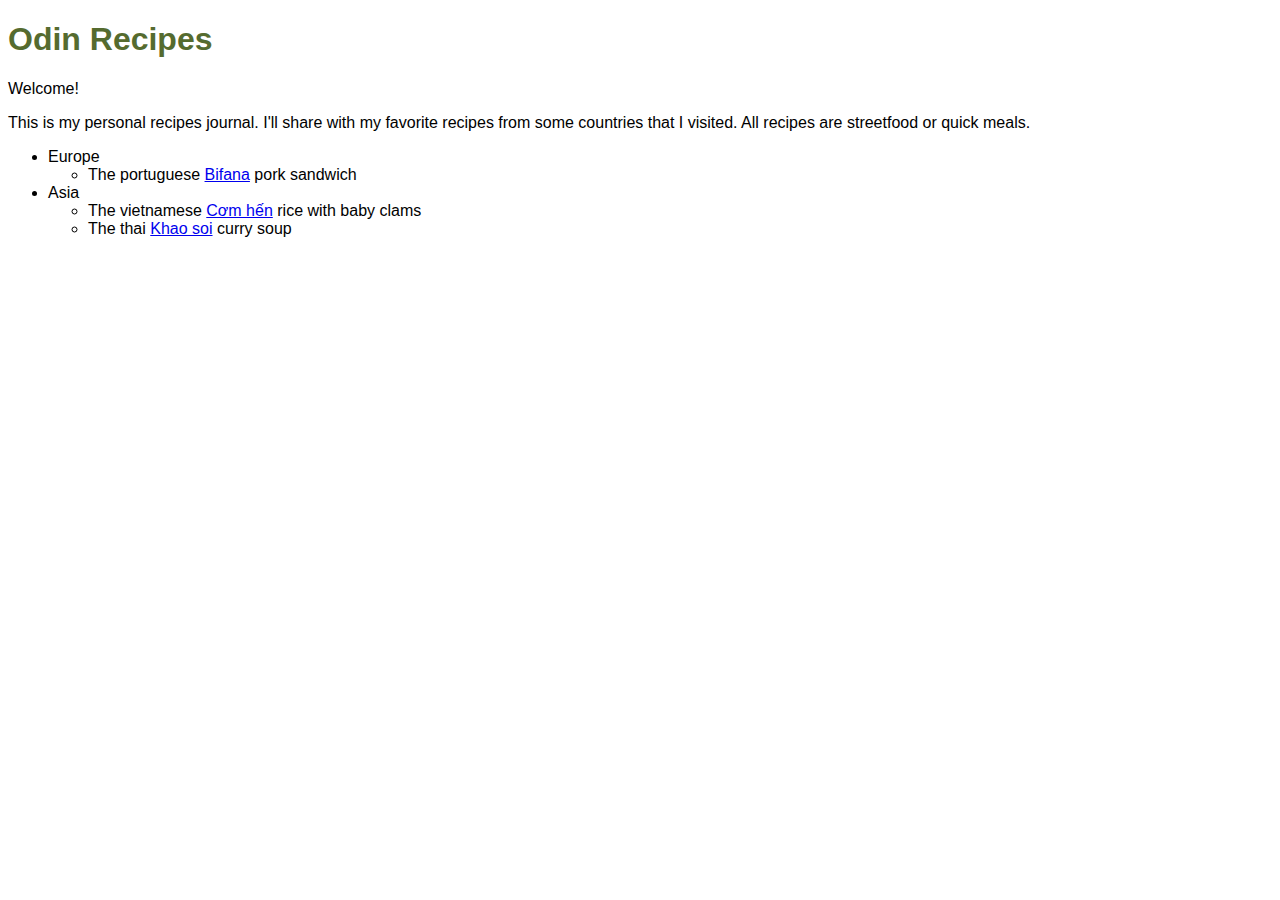
<file: index.html>
<!DOCTYPE html>
<html lang="en">
<head>
    <meta charset="UTF-8">
    <meta name="viewport" content="width=device-width, initial-scale=1.0">
    <title>Document</title>
    <style>
        body {
            font-family: Arial, Helvetica, sans-serif;
        }
        h1 {
            color: darkolivegreen;
            font-family: Impact, Haettenschweiler, 'Arial Narrow Bold', sans-serif;
        }
    </style>
</head>
<body>
    <h1>Odin Recipes</h1>
    <p>Welcome!</p>
    <p>This is my personal recipes journal. I'll share with my favorite recipes from some countries that I visited. 
        All recipes are streetfood or quick meals.</p>

    <ul>
        <li>Europe</li>
            <ul>
                <li>The portuguese <a href="recipes/bifana.html">Bifana</a> pork sandwich</li> 
            </ul>
        <li>Asia</li>
            <ul>
                <li>The vietnamese <a href="recipes/com-hen.html">Cơm hến</a> rice with baby clams</li> 
                <li>The thai <a href="recipes/khao-soi.html">Khao soi</a> curry soup</li>
            </ul>
    </ul>
</body>
</html>
</file>
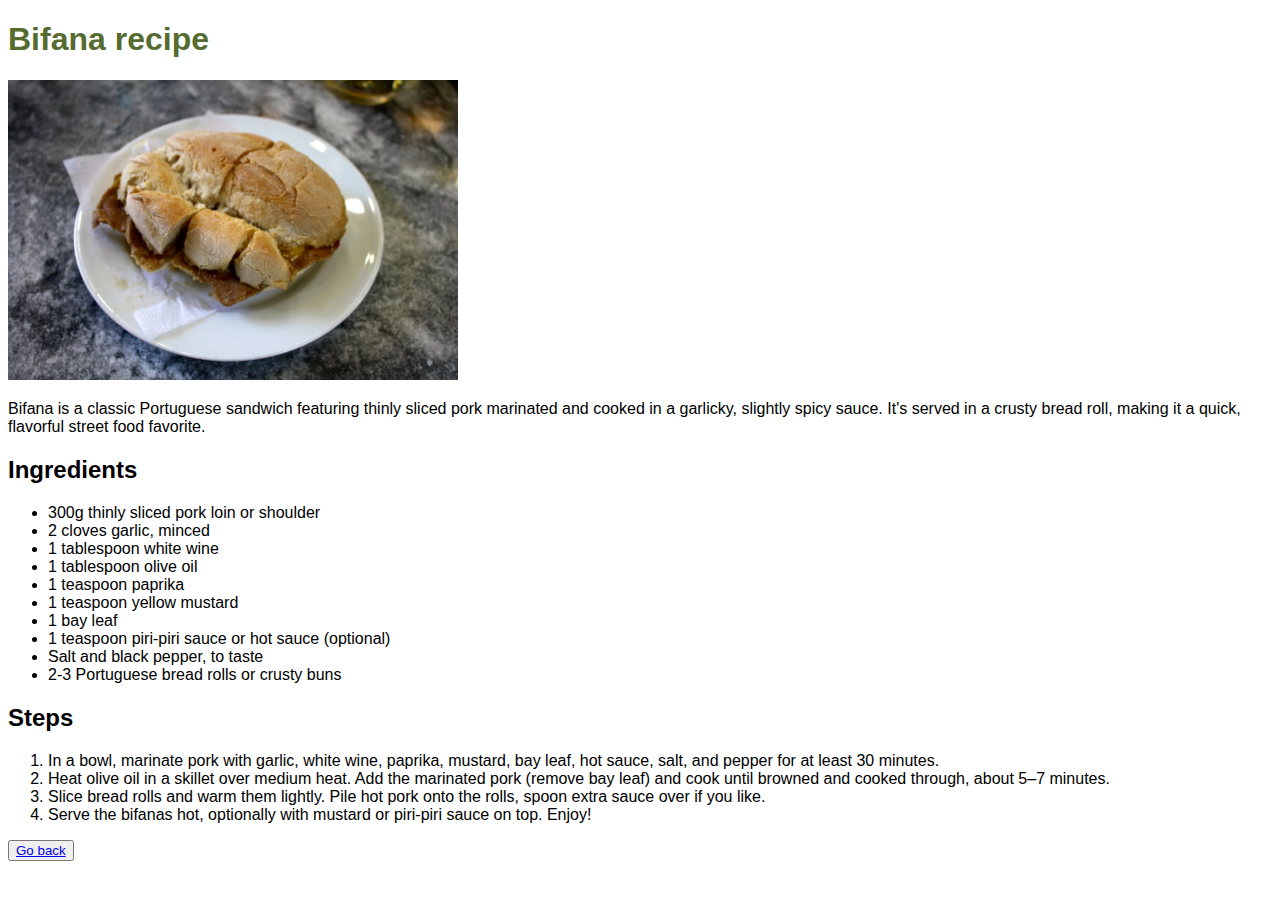
<file: recipes/bifana.html>
<!DOCTYPE html>
<html lang="en">
<head>
    <meta charset="UTF-8">
    <meta name="viewport" content="width=device-width, initial-scale=1.0">
    <title>Bifana recipe</title>
    <style>
        body {
            font-family: Arial, Helvetica, sans-serif;
        }
        h1 {
            color: darkolivegreen;
            font-family: Impact, Haettenschweiler, 'Arial Narrow Bold', sans-serif;
        }
    </style>
</head>
<body>
    <h1>Bifana recipe</h1>
    <img src="../images/bifana.jpeg" alt="a bifana sandwich" height="300"/>
    <p>
    Bifana is a classic Portuguese sandwich featuring thinly sliced pork marinated and cooked in a garlicky, slightly spicy sauce. It's served in a crusty bread roll, making it a quick, flavorful street food favorite.
</p>
<h2>Ingredients</h2>
<ul>
    <li>300g thinly sliced pork loin or shoulder</li>
    <li>2 cloves garlic, minced</li>
    <li>1 tablespoon white wine</li>
    <li>1 tablespoon olive oil</li>
    <li>1 teaspoon paprika</li>
    <li>1 teaspoon yellow mustard</li>
    <li>1 bay leaf</li>
    <li>1 teaspoon piri-piri sauce or hot sauce (optional)</li>
    <li>Salt and black pepper, to taste</li>
    <li>2-3 Portuguese bread rolls or crusty buns</li>
</ul>
<h2>Steps</h2>
<ol>
    <li>In a bowl, marinate pork with garlic, white wine, paprika, mustard, bay leaf, hot sauce, salt, and pepper for at least 30 minutes.</li>
    <li>Heat olive oil in a skillet over medium heat. Add the marinated pork (remove bay leaf) and cook until browned and cooked through, about 5–7 minutes.</li>
    <li>Slice bread rolls and warm them lightly. Pile hot pork onto the rolls, spoon extra sauce over if you like.</li>
    <li>Serve the bifanas hot, optionally with mustard or piri-piri sauce on top. Enjoy!</li>
</ol>
<button><a href="../index.html">Go back</a></button>

</body>
</html>
</file>
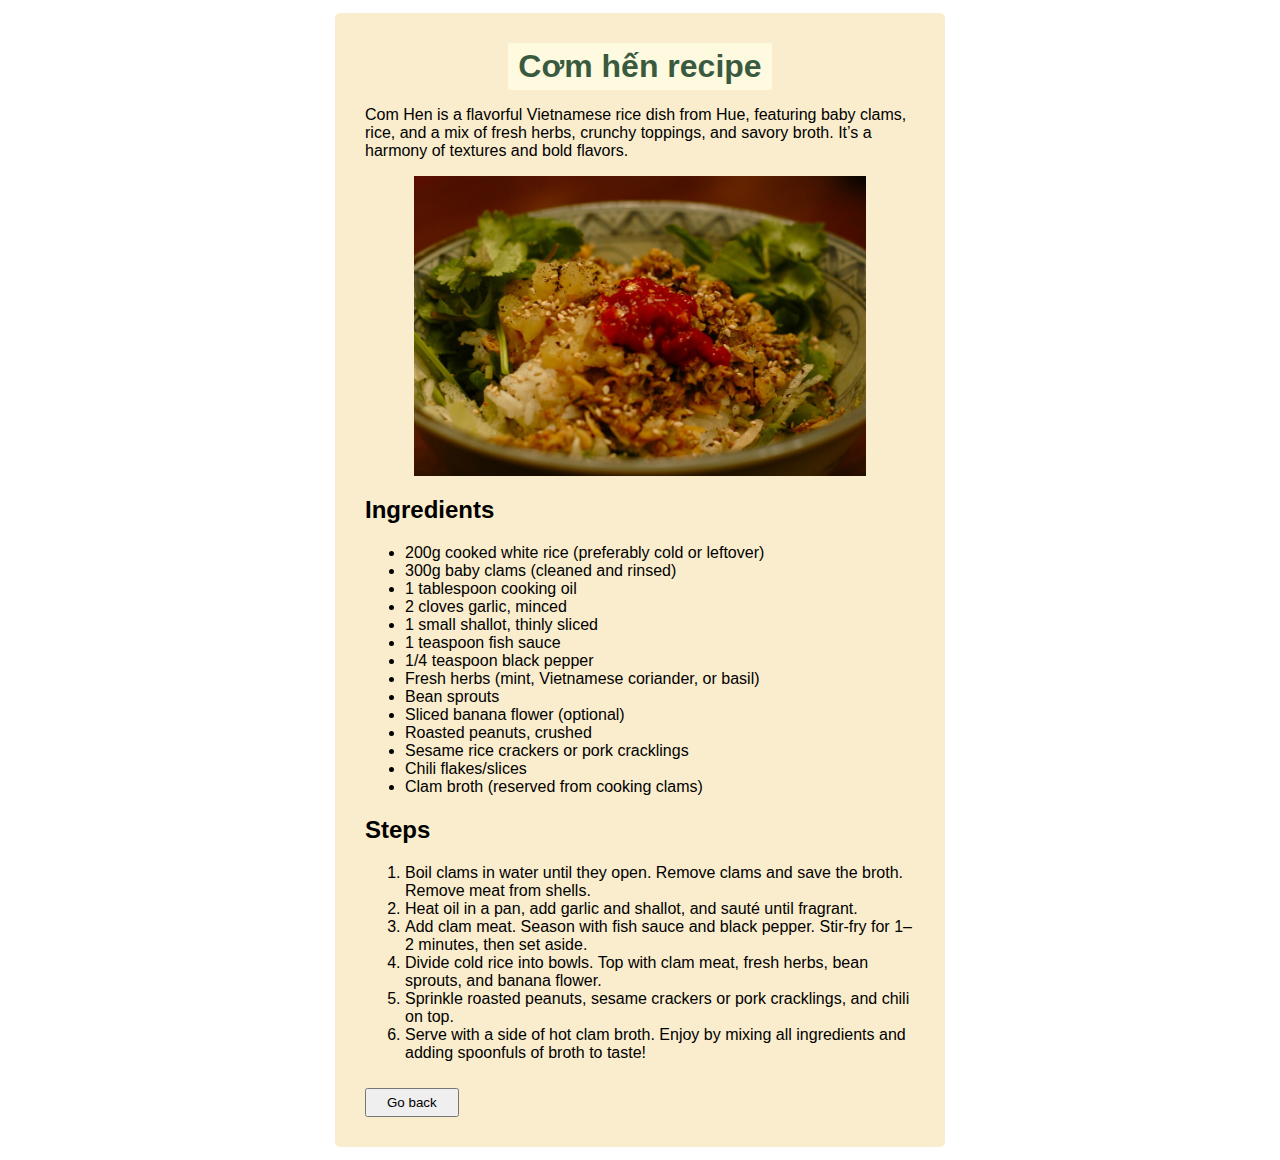
<file: recipes/com-hen.html>
<!DOCTYPE html>
<html lang="en">

<head>
    <meta charset="UTF-8">
    <meta name="viewport" content="width=device-width, initial-scale=1.0">
    <title>Cơm hến recipe</title>
    <link rel="stylesheet" href="../styles.css">
</head>

<body>
    <div class="recipe-book">
        <h1>Cơm hến recipe</h1>
        <p>
            Com Hen is a flavorful Vietnamese rice dish from Hue, featuring baby clams, rice, and a mix of fresh herbs,
            crunchy toppings, and savory broth. It’s a harmony of textures and bold flavors.
        </p>
        <img src="../images/com-hen.jpeg" alt="a bowl of com hen" height="300" class="images" />
        <h2>Ingredients</h2>
        <ul>
            <li>200g cooked white rice (preferably cold or leftover)</li>
            <li>300g baby clams (cleaned and rinsed)</li>
            <li>1 tablespoon cooking oil</li>
            <li>2 cloves garlic, minced</li>
            <li>1 small shallot, thinly sliced</li>
            <li>1 teaspoon fish sauce</li>
            <li>1/4 teaspoon black pepper</li>
            <li>Fresh herbs (mint, Vietnamese coriander, or basil)</li>
            <li>Bean sprouts</li>
            <li>Sliced banana flower (optional)</li>
            <li>Roasted peanuts, crushed</li>
            <li>Sesame rice crackers or pork cracklings</li>
            <li>Chili flakes/slices</li>
            <li>Clam broth (reserved from cooking clams)</li>
        </ul>
        <h2>Steps</h2>
        <ol>
            <li>Boil clams in water until they open. Remove clams and save the broth. Remove meat from shells.</li>
            <li>Heat oil in a pan, add garlic and shallot, and sauté until fragrant.</li>
            <li>Add clam meat. Season with fish sauce and black pepper. Stir-fry for 1–2 minutes, then set aside.</li>
            <li>Divide cold rice into bowls. Top with clam meat, fresh herbs, bean sprouts, and banana flower.</li>
            <li>Sprinkle roasted peanuts, sesame crackers or pork cracklings, and chili on top.</li>
            <li>Serve with a side of hot clam broth. Enjoy by mixing all ingredients and adding spoonfuls of broth to
                taste!
            </li>
        </ol>
        <button class=" button-back"><a href="../index.html">Go back</a></button>
    </div>
</body>

</html>
</file>
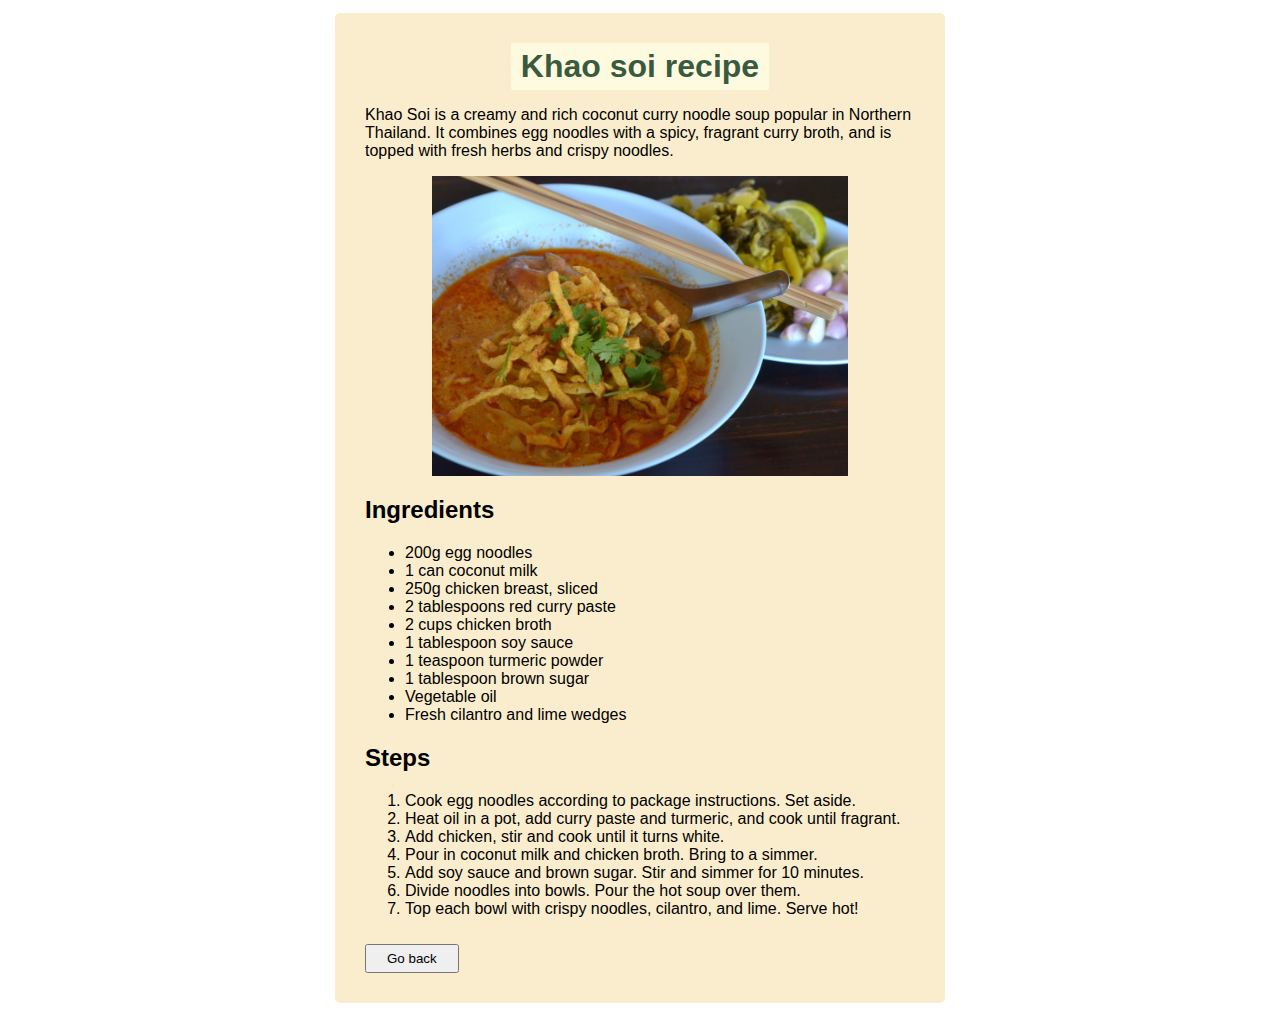
<file: recipes/khao-soi.html>
<!DOCTYPE html>
<html lang="en">

<head>
    <meta charset="UTF-8">
    <meta name="viewport" content="width=device-width, initial-scale=1.0">
    <title>Khao soi recipe</title>
    <link rel="stylesheet" href="../styles.css">
</head>

<body>
    <div class="recipe-book">
        <h1>Khao soi recipe</h1>
        <p>
            Khao Soi is a creamy and rich coconut curry noodle soup popular in Northern Thailand. It combines egg
            noodles
            with a spicy, fragrant curry broth, and is topped with fresh herbs and crispy noodles.
        </p>
        <img src="../images/Khao_soi_kai.jpeg" alt="Khao soi soup" height="300" class="images" />
        <h2>Ingredients</h2>
        <ul>
            <li>200g egg noodles</li>
            <li>1 can coconut milk</li>
            <li>250g chicken breast, sliced</li>
            <li>2 tablespoons red curry paste</li>
            <li>2 cups chicken broth</li>
            <li>1 tablespoon soy sauce</li>
            <li>1 teaspoon turmeric powder</li>
            <li>1 tablespoon brown sugar</li>
            <li>Vegetable oil</li>
            <li>Fresh cilantro and lime wedges
        </ul>

        <h2>Steps</h2>
        <ol>
            <li>Cook egg noodles according to package instructions. Set aside.</li>
            <li>Heat oil in a pot, add curry paste and turmeric, and cook until fragrant.</li>
            <li>Add chicken, stir and cook until it turns white.</li>
            <li>Pour in coconut milk and chicken broth. Bring to a simmer.</li>
            <li>Add soy sauce and brown sugar. Stir and simmer for 10 minutes.</li>
            <li>Divide noodles into bowls. Pour the hot soup over them.</li>
            <li>Top each bowl with crispy noodles, cilantro, and lime. Serve hot!</li>
        </ol>
        <button class=" button-back"><a href="../index.html">Go back</a></button>
    </div>
</body>

</html>
</file>
<file: styles.css>
html {
  box-sizing: border-box;
}

body {
  font-family: Arial, Helvetica, sans-serif;
  padding: 5px 30px;
}

a {
  text-decoration: none;
  color: #d4a373;
}

a:hover {
  text-decoration: underline;
}

.images {
  margin: auto;
  display: block;
}

.recipe-book {
  width: 550px;
  margin: 0px auto;
  background-color: #faedcd;
  padding: 30px;
  border-radius: 5px;
}

button {
  padding: 5px 20px;
}

h1 {
  color: #3a5a40;
  background-color: #fefae0;
  font-family: Impact, Haettenschweiler, "Arial Narrow Bold", sans-serif;
  padding: 5px 10px;
  border-radius: 2px;
  justify-self: center;
  margin: 0px auto;
}

.highlight {
  margin-bottom: 10px;
  font-weight: 500;
}

.button-back {
  margin-top: 10px;
}

.button-back a {
  color: black;
}
</file>
